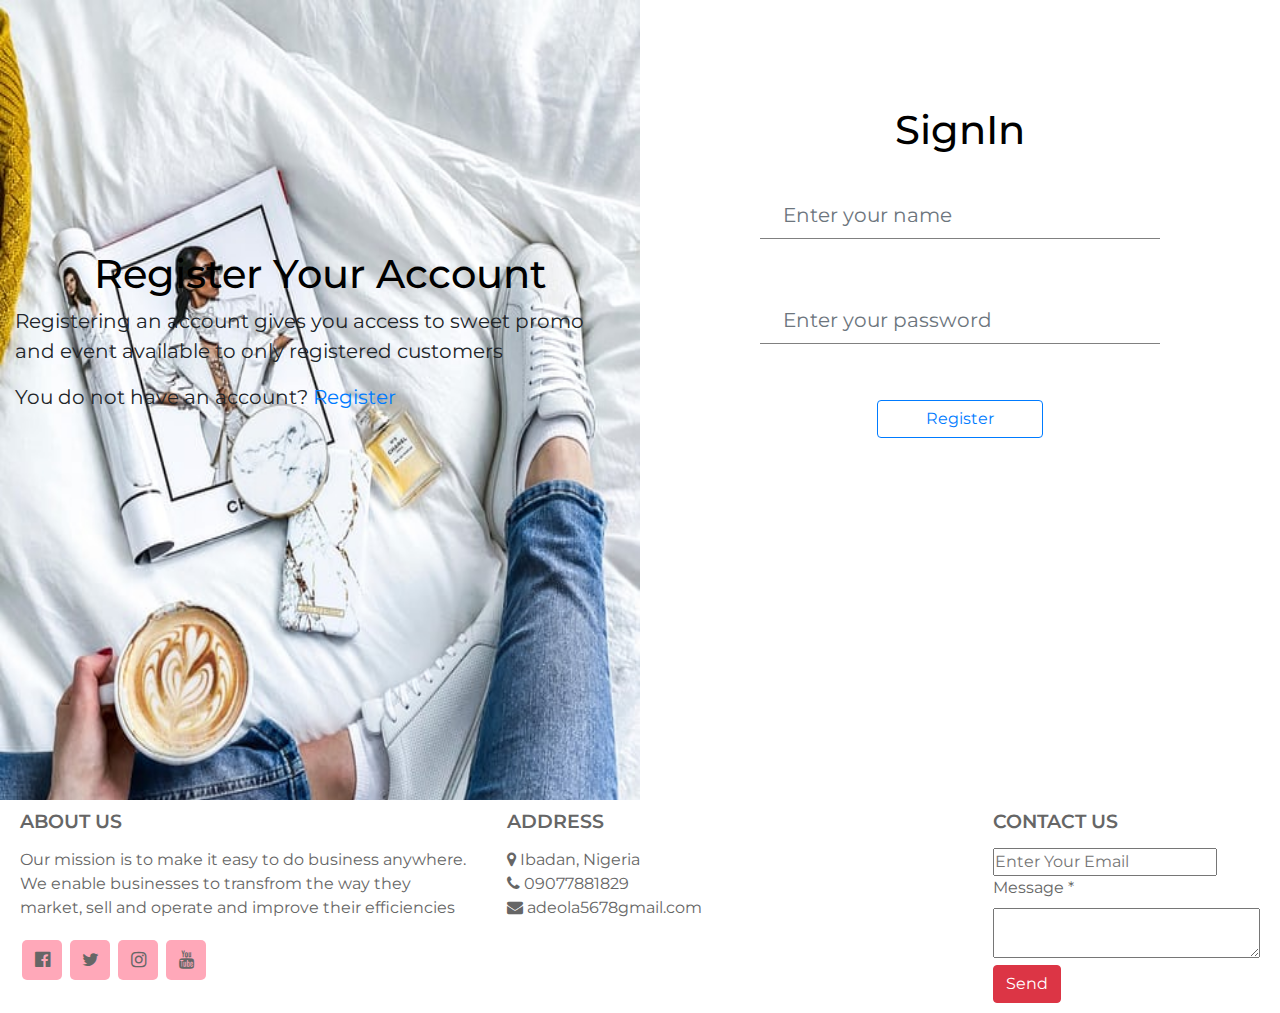
<file: index.html>
<!DOCTYPE html>
<html lang="en">
<head>
    <meta charset="UTF-8">
    <meta name="viewport" content="width=device-width, initial-scale=1.0">
    <link rel="stylesheet" href="registration.css">
    <link rel="stylesheet" href="https://cdnjs.cloudflare.com/ajax/libs/font-awesome/4.7.0/css/font-awesome.min.css">
    <link rel="stylesheet" href="https://stackpath.bootstrapcdn.com/bootstrap/4.5.2/css/bootstrap.min.css">
    <title>SignIn Page</title>
</head>
<body class="body">
    <div class="containers all">
        <div class="text-side box1">
            <h1 class="text-h1">Register Your Account</h1>
            <p class="text-left">Registering an account gives you access to sweet promo and event available to only registered customers </p>
            <p class="text-left">You do not have an account? <a href="registration.html">Register</a></p>
        </div>
        <div class="colclass box1">
            <div class="inside">
                <div class="card-title text-center pt-3">
                    <h1 class="form-head">SignIn</h1>
                </div>
                <form action="">
                    <div class="form-group">
                        <input type="text" class="form-control" id="name" placeholder="Enter your name">
                        <p id="err_name" class="err_text"></p><br>
                    </div>
                    <div class="form-group"> 
                        <input type="password" id="password" name="password" placeholder="Enter your password" class="form-control">
                        <p id="err_pass" class="err_text"></p><br>
                    </div>
                    <input type="submit" value="Register" class="btn btn-outline-primary px-5 bott">
                </form>
            </div>
        </div>
</div>
    <footer class="footer">
        <div class="main-content">
            <div class="left box">
                <h2>About Us</h2>
                <div class="content">
                    <p>Our mission is to make it easy to do business anywhere. We enable businesses to transfrom the way they market, sell and operate and improve their efficiencies</p>
                    <div class="social-icons">
                        <a href="#"><span class= "fa fa-facebook-official"></span></a>
                        <a href="#"><span class= "fa fa-twitter"></span></a>
                        <a href="#"><span class= "fa fa-instagram"></span></a>
                        <a href="#"><span class= "fa fa-youtube"></span></a>
                    </div>
                </div>
            </div>
            <div class="center box">
                <h2>Address</h2>
                <div class="content">
                    <div class="place">
                        <span class="fa fa-map-marker"></span>
                        <span class="text">Ibadan, Nigeria</span>
                    </div>
                    <div class="phone">
                        <span class="fa fa-phone"></span>
                        <span class="text">09077881829</span>
                    </div>
                    <div class="email">
                        <span class="fa fa-envelope"></span>
                        <span class="text">adeola5678gmail.com</span>
                    </div>
                </div>
            </div>
            <div>
                <div class="right box">
                    <h2>Contact Us</h2>
                    <div class="content">
                        <form action="">
                            <div class="email">
                                <input type="email" placeholder="Enter Your Email" required>
                            </div>
                            <div class="msg">
                                <label for="msg">Message *</label>
                                <textarea name="message" id="msg" cols="25" rows="2" required></textarea>
                            </div>
                            <div class="botton-send">
                                <button class="btn btn-danger" type="submit">Send</button>
                            </div>
                        </form>
                    </div>
                </div>
            </div>
        </div>
    </footer>
    <script src="https://code.jquery.com/jquery-3.5.1.slim.min.js" ></script>
    <script src="https://cdn.jsdelivr.net/npm/popper.js@1.16.1/dist/umd/popper.min.js"></script>
    <script src="https://stackpath.bootstrapcdn.com/bootstrap/4.5.2/js/bootstrap.min.js"></script>
    <script src="validation.js"></script>
    <script src="main.js"></script>
</body>
</html>
</file>
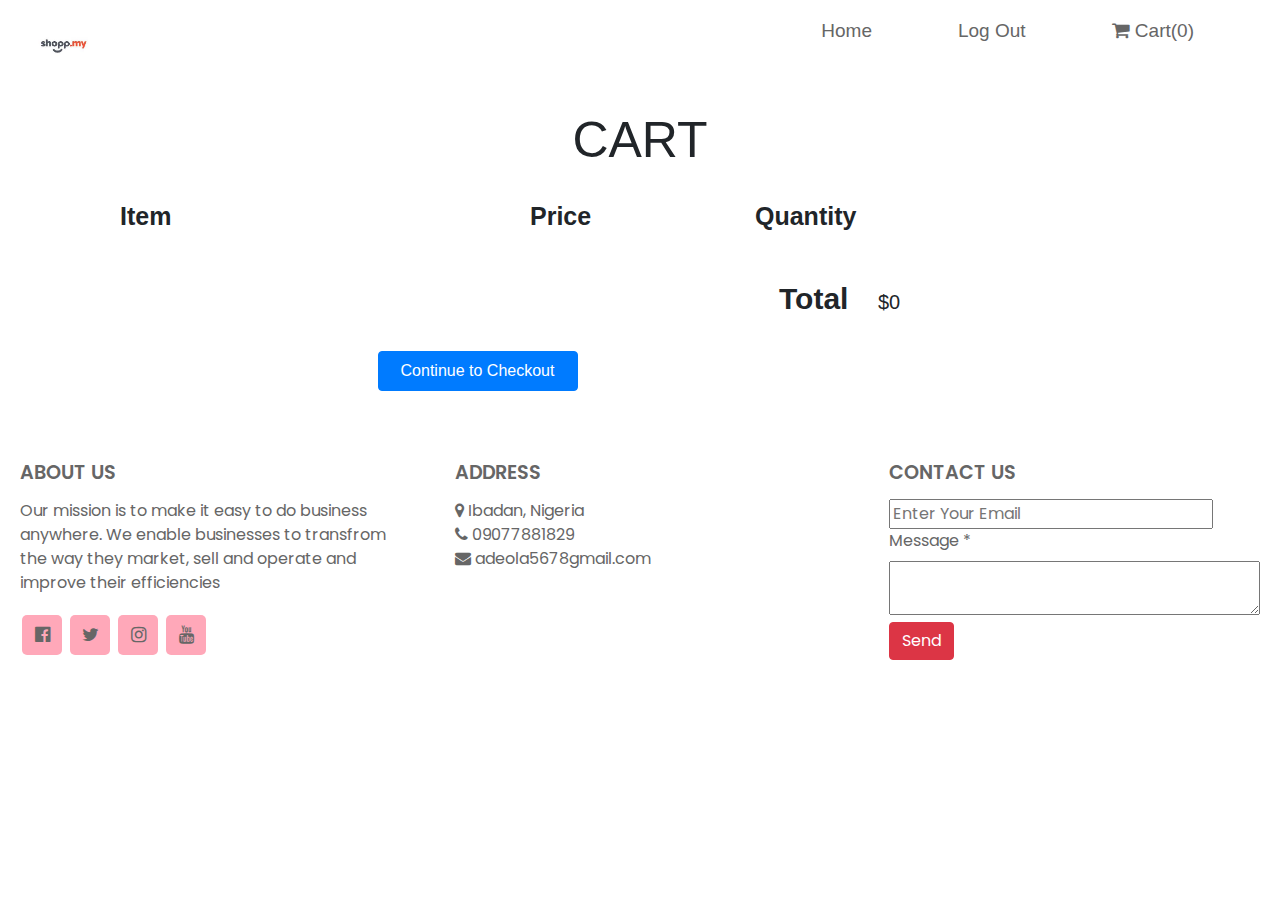
<file: cart.html>
<!DOCTYPE html>
<html lang="en">
<head>
    <meta charset="UTF-8">
    <meta name="viewport" content="width=device-width, initial-scale=1.0">
    <link rel="stylesheet" href="style.css">
    <link rel="stylesheet" href="https://cdnjs.cloudflare.com/ajax/libs/font-awesome/4.7.0/css/font-awesome.min.css">
    <link rel="stylesheet" href="https://stackpath.bootstrapcdn.com/bootstrap/4.5.2/css/bootstrap.min.css">
    <title>Cart</title>
</head>
<body>
    <nav class="topnav">
        <div class="logo">
            <img src="images/logo2.jfif" alt="">
        </div> 
        <ul class="pagenav">
            <li><a href="homepage.html" class="words">Home</a></li>
            <li><a href="index.html" class="words">Log Out</a></li>
            <li><a href="cart.html" class="headCart">
                <i class="fa fa-shopping-cart" class="font"></i>
                <p>Cart(<span>0</span>)</p>
            </a></li>
        </ul>
    </nav>
    </section>
    <section class="container content-section">
        <div class="section-head text-center">
            <h2 class="section-head">CART</h2>
        </div>
        <div class="col-md-12">
            <div class="row">
                <span class="cart-header col-4 ">Item</span>
                <span class="cart-header col-2 ">Price</span>
                <span class="cart-header col-3 ">Quantity</span>   
            </div>
            <div class="cart-items">
        </div>
        <div class="col-md-12">
            <div class="row">
                <div class="col-4 tlm"></div>
                <div class="col-2 tlm"></div>
                <div class="col-3 tlm">
                    <strong class="p-4 total">Total</strong>
                    <span class="total-price">$0</span>
                </div>
        </div>
    </section>
    <div class="container">
        <div class="col-sm-6 offset-md-3">
            <button class="btn btn-primary btn-checkout" onclick=" window.location.href='checkout.html';"> Continue to Checkout</button>
        </div>
    </div>
    <footer class="footer">
        <div class="main-content">
            <div class="left box">
                <h2>About Us</h2>
                <div class="content">
                    <p>Our mission is to make it easy to do business anywhere. We enable businesses to transfrom the way they market, sell and operate and improve their efficiencies</p>
                    <div class="social-icons">
                        <a href="#"><span class= "fa fa-facebook-official"></span></a>
                        <a href="#"><span class= "fa fa-twitter"></span></a>
                        <a href="#"><span class= "fa fa-instagram"></span></a>
                        <a href="#"><span class= "fa fa-youtube"></span></a>
                    </div>
                </div>
            </div>
            <div class="center box">
                <h2>Address</h2>
                <div class="content">
                    <div class="place">
                        <span class="fa fa-map-marker"></span>
                        <span class="text">Ibadan, Nigeria</span>
                    </div>
                    <div class="phone">
                        <span class="fa fa-phone"></span>
                        <span class="text">09077881829</span>
                    </div>
                    <div class="email">
                        <span class="fa fa-envelope"></span>
                        <span class="text">adeola5678gmail.com</span>
                    </div>
                </div>
            </div>
            <div>
                <div class="right box">
                    <h2>Contact Us</h2>
                    <div class="content">
                        <form action="">
                            <div class="email">
                                <input type="email" placeholder="Enter Your Email" required>
                            </div>
                            <div class="msg">
                                <label for="msg">Message *</label>
                                <textarea name="message" id="msg" cols="25" rows="2" required></textarea>
                            </div>
                            <div class="botton-send">
                                <button class="btn btn-danger" type="submit">Send</button>
                            </div>
                        </form>
                    </div>
                </div>
            </div>
        </div>
    </footer>
    <script src="https://code.jquery.com/jquery-3.5.1.slim.min.js" ></script>
    <script src="https://cdn.jsdelivr.net/npm/popper.js@1.16.1/dist/umd/popper.min.js"></script>
    <script src="https://stackpath.bootstrapcdn.com/bootstrap/4.5.2/js/bootstrap.min.js"></script>
    <script src="cart.js"></script>
    <script src="main.js"></script>
</body>
</html>
</file>
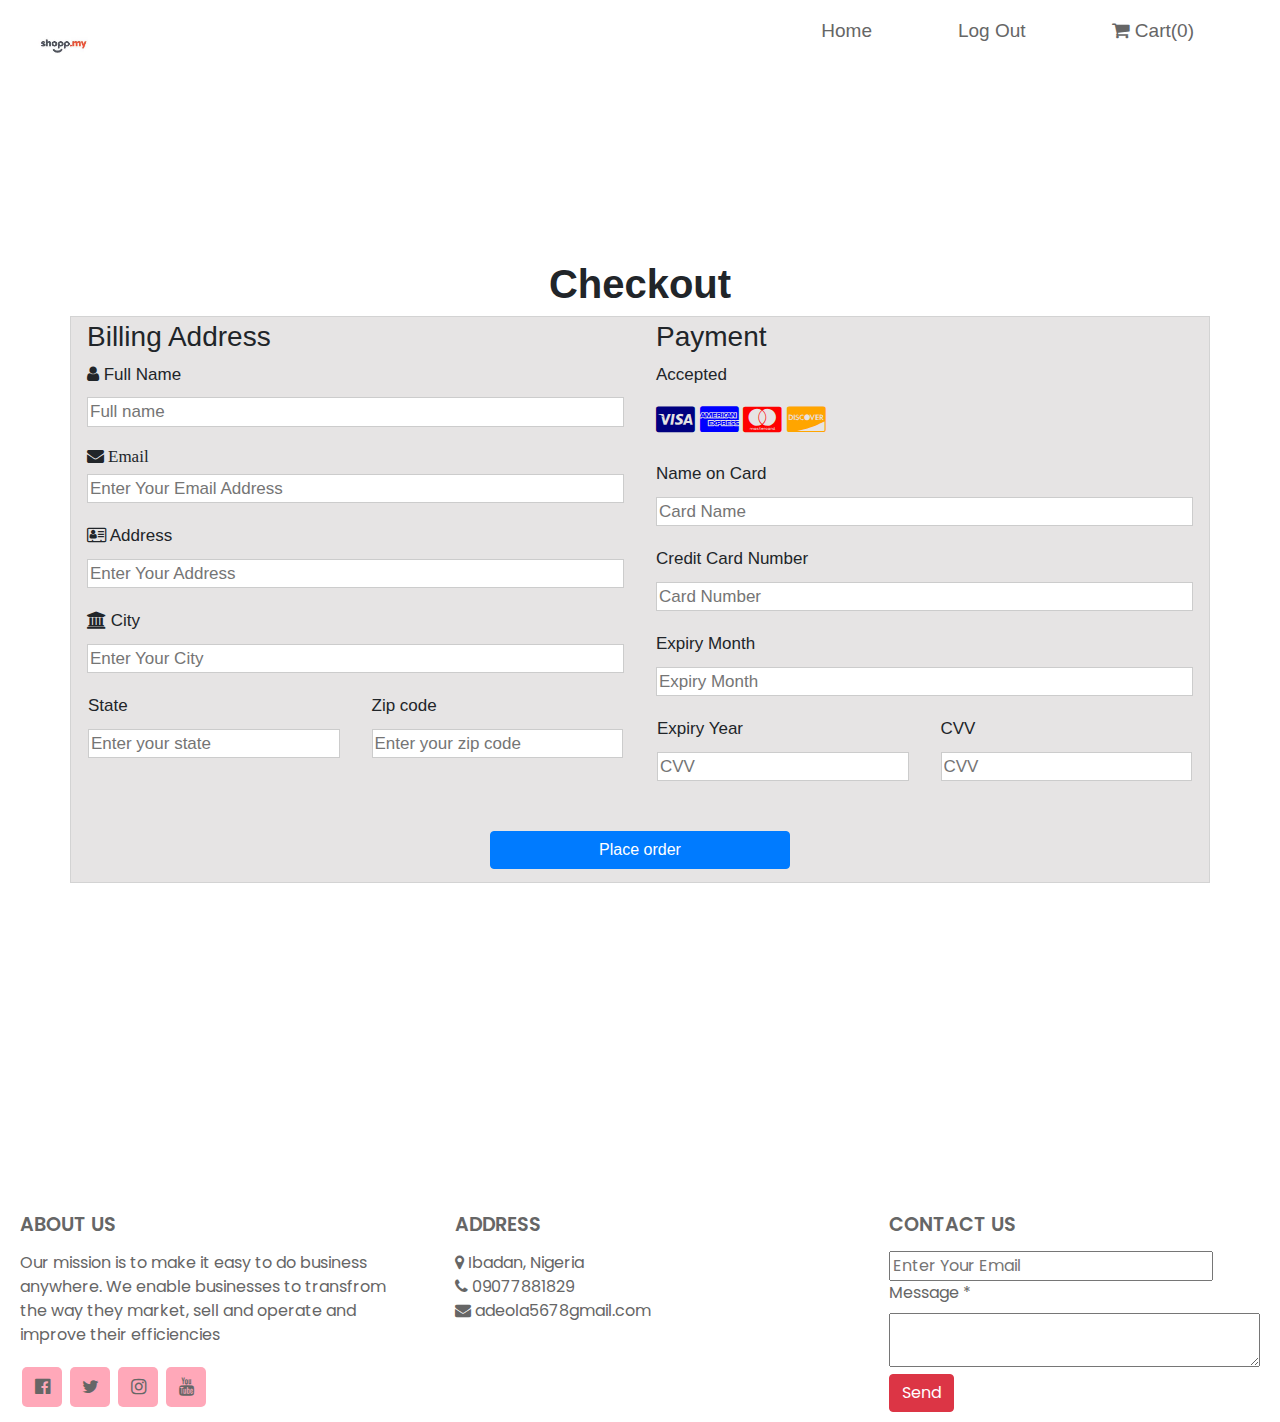
<file: checkout.html>
<!DOCTYPE html>
<html lang="en">
<head>
    <meta charset="UTF-8">
    <meta name="viewport" content="width=device-width, initial-scale=1.0">
    <link rel="stylesheet" href="style.css">
    <link rel="stylesheet" href="https://cdnjs.cloudflare.com/ajax/libs/font-awesome/4.7.0/css/font-awesome.min.css">
    <link rel="stylesheet" href="https://stackpath.bootstrapcdn.com/bootstrap/4.5.2/css/bootstrap.min.css">
    <title>Checkout</title>
</head>
<body class="checkoutbody">
    <nav class="topnav">
        <div class="logo">
            <img src="images/logo2.jfif" alt="">
        </div> 
        <ul class="pagenav">
            <li><a href="homepage.html" class="words">Home</a></li>
            <li><a href="index.html" class="words">Log Out</a></li>
            <li><a href="cart.html" class="headCart">
                <i class="fa fa-shopping-cart" class="font"></i>
                <p>Cart(<span>0</span>)</p>
            </a></li>
        </ul>
    </nav>
    <section class="totalrow">
        <div class="title"><h2>Checkout</h2></div>
        <div class="col-75">
            <div class="container contcheck">
                <form action="">
                    <div class="row">
                        <div class="col-50 billing">
                            <h3>Billing Address</h3>
                            <label for="fname"><i class="fa fa-user"></i>  Full Name</label>
                            <input type="text" id="fname" name="firstname" placeholder="Full name"><br>
                            <label for="email" class="fa fa-envelope"></i>  Email</label>
                            <input type="text" id="email" name="email" placeholder="Enter Your Email Address"><br>
                            <label for="address"><i class="fa fa-address-card-o"></i>  Address</label>
                            <input type="text" id="address" name="address" placeholder="Enter Your Address"><br>
                            <label for="city"><i class="fa fa-institution"></i>  City</label>
                            <input type="text" id="city" name="city" placeholder="Enter Your City"><br>

                            <div class="row">
                                <div class="col-50">
                                    <label for="state"> State</label>
                                    <input type="text" id="state" placeholder="Enter your state">
                                </div>
                                <div class="col-50">
                                    <label for="Zip">Zip code</label>
                                    <input type="text" id="Zip"placeholder="Enter your zip code">
                                </div>
                            </div>
                        </div>
                        <div class="col-50">
                            <h3>Payment</h3>
                            <label for="fname">Accepted</label>
                            <div class="icon-container">
                                <i class="fa fa-cc-visa" style="color:navy;"></i>
                                <i class="fa fa-cc-amex" style="color:blue;"></i>
                                <i class="fa fa-cc-mastercard" style="color:red;"></i>
                                <i class="fa fa-cc-discover" style="color:orange;"></i>
                            </div>
                            <label for="cname">Name on Card</label>
                            <input type="text" id="cname" name="cardname" placeholder="Card Name"><br>

                            <label for="ccnum">Credit Card Number</label>
                            <input type="text" id="ccnum" name="cardnumber" placeholder="Card Number"><br>

                            <label for="expmonth">Expiry Month</label>
                            <input type="text" id="expmonth" name="expmonth" placeholder="Expiry Month"><br>
                            <div class="row">
                                <div class="col-50">
                                    <label for="expyear">Expiry Year</label>
                                    <input type="text" id="cvv" placeholder="CVV">
                                </div>
                                <div class="col-50">
                                    <label for="cvv">CVV</label>
                                    <input type="text" id="cvv" placeholder="CVV">
                                </div>
                            </div>
                        </div>
                    </div>
                    <div class="btn-placeorder">
                        <input type="submit" value="Place order" class="btn btn-primary">
                    </div>
                </form>
            </div>
        </div>

    </section>
    <footer class="footer">
        <div class="main-content">
            <div class="left box">
                <h2>About Us</h2>
                <div class="content">
                    <p>Our mission is to make it easy to do business anywhere. We enable businesses to transfrom the way they market, sell and operate and improve their efficiencies</p>
                    <div class="social-icons">
                        <a href="#"><span class= "fa fa-facebook-official"></span></a>
                        <a href="#"><span class= "fa fa-twitter"></span></a>
                        <a href="#"><span class= "fa fa-instagram"></span></a>
                        <a href="#"><span class= "fa fa-youtube"></span></a>
                    </div>
                </div>
            </div>
            <div class="center box">
                <h2>Address</h2>
                <div class="content">
                    <div class="place">
                        <span class="fa fa-map-marker"></span>
                        <span class="text">Ibadan, Nigeria</span>
                    </div>
                    <div class="phone">
                        <span class="fa fa-phone"></span>
                        <span class="text">09077881829</span>
                    </div>
                    <div class="email">
                        <span class="fa fa-envelope"></span>
                        <span class="text">adeola5678gmail.com</span>
                    </div>
                </div>
            </div>
            <div>
                <div class="right box">
                    <h2>Contact Us</h2>
                    <div class="content">
                        <form action="">
                            <div class="email">
                                <input type="email" placeholder="Enter Your Email" required>
                            </div>
                            <div class="msg">
                                <label for="msg">Message *</label>
                                <textarea name="message" id="msg" cols="25" rows="2" required></textarea>
                            </div>
                            <div class="botton-send">
                                <button class="btn btn-danger" type="submit">Send</button>
                            </div>
                        </form>
                    </div>
                </div>
            </div>
        </div>
    </footer>
    <script src="https://code.jquery.com/jquery-3.5.1.slim.min.js" ></script>
    <script src="https://cdn.jsdelivr.net/npm/popper.js@1.16.1/dist/umd/popper.min.js"></script>
    <script src="https://stackpath.bootstrapcdn.com/bootstrap/4.5.2/js/bootstrap.min.js"></script>
    <script src="main.js"></script>
</body>
</html>
</file>
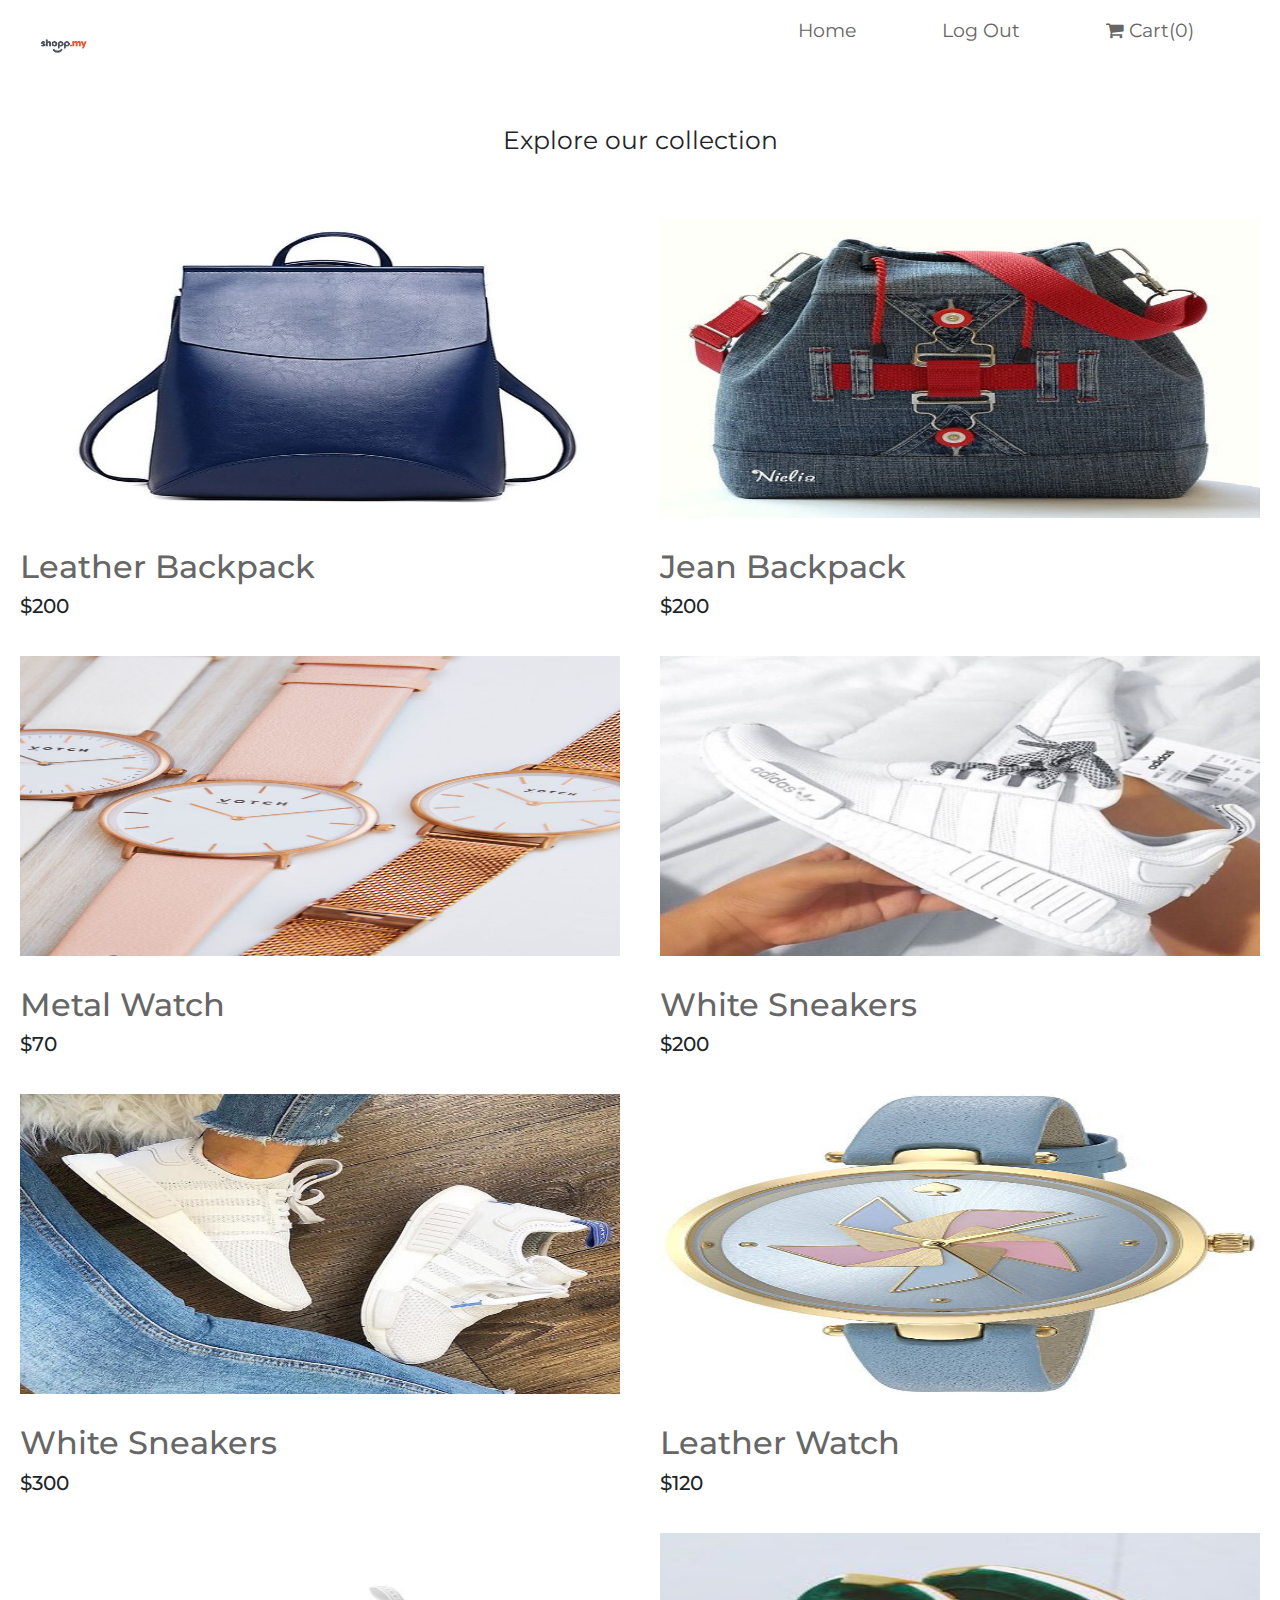
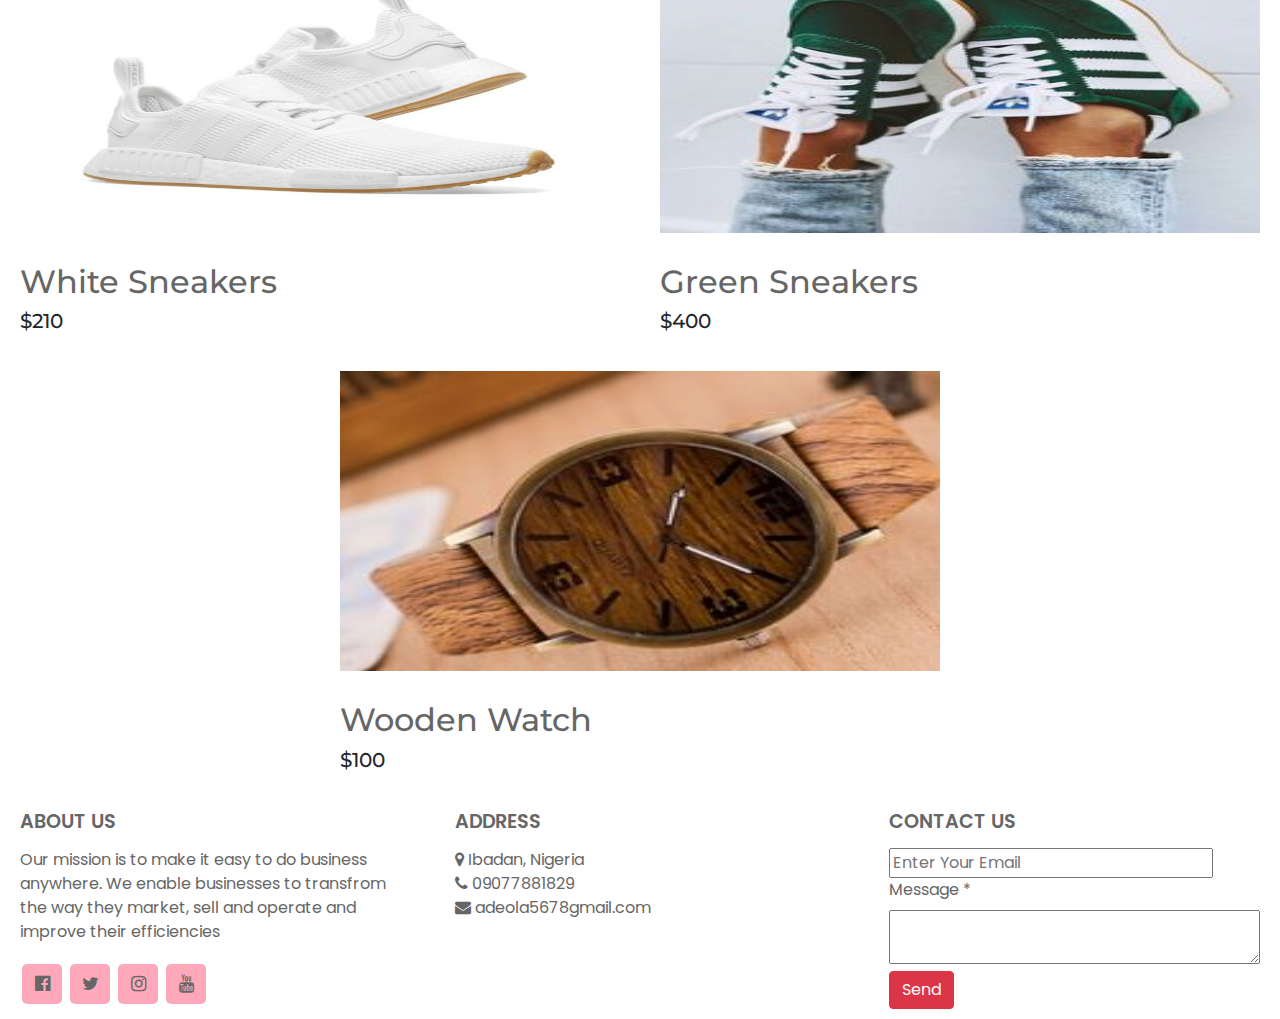
<file: homepage.html>
<!DOCTYPE html>
<html lang="en">
<head>
    <meta charset="UTF-8">
    <meta name="viewport" content="width=device-width, initial-scale=1.0">
    <link rel="stylesheet" href="index.css">
    <link rel="stylesheet" href="https://cdnjs.cloudflare.com/ajax/libs/font-awesome/4.7.0/css/font-awesome.min.css">
    <link rel="stylesheet" href="https://stackpath.bootstrapcdn.com/bootstrap/4.5.2/css/bootstrap.min.css">
    <title>Home Page</title>
</head>
<body class="body">
    <nav class="topnav">
        <div class="logo">
            <img src="images/logo2.jfif" alt="">
        </div> 
        <ul class="pagenav">
            <li><a href="homepage.html" class="words">Home</a></li>
            <li><a href="index.html" class="words">Log Out</a></li>
            <li><a href="cart.html" class="headCart">
                <i class="fa fa-shopping-cart" class="font"></i>
                <p>Cart(<span>0</span>)</p>
            </a></li>
        </ul>
    </nav>
    <section class="products">
        <p>Explore our collection</p>
        <div class="collection">
                <div  class="col4">
                    <img src="image/image1.jpg" alt="" class="shopItem-img">
                    <div class="overlay">
                        <button type="button" class="btn btn-secondary bot" title="add to cart"><i class="fa fa-shopping-cart"></i></button>
                    </div>
                    <div class="label">
                        <h2 class="shopItem-name"><a href="product.html">Leather Backpack</a></h2>
                        <h5 class="shopItem-price">$200</h5>
                    </div>
                </div>
                <div  class="col4">
                    <img src="image/image2.jpg"  alt="" class="shopItem-img">
                    <div class="overlay">
                        <button type="button" class="btn btn-secondary bot" title="add to cart"><i class="fa fa-shopping-cart"></i></button>
                    </div>
                    <div class="label">
                        <h2 class="shopItem-name"><a href="product.html">Jean Backpack</a></h2>
                        <h5 class="shopItem-price">$200</h5>
                    </div>
                </div>
                <div  class="col4">
                    <img src="image/image7.jpg" alt="" class="shopItem-img">
                    <div class="overlay">
                        <button type="button" class="btn btn-secondary bot" title="add to cart"><i class="fa fa-shopping-cart"></i></button>
                    </div>
                    <div class="label">
                        <h2 class="shopItem-name"><a href="product.html">Metal Watch</a></h2>
                        <h5 class="shopItem-price">$70</h5>
                    </div>
                </div>
                <div  class="col4">
                    <img src="image/image3.jpg" alt="" class="shopItem-img">
                    <div class="overlay">
                        <button type="button" class="btn btn-secondary bot bot" title="add to cart"><i class="fa fa-shopping-cart"></i></button>
                    </div>
                    <div class="label">
                        <h2 class="shopItem-name"><a href="product.html">White Sneakers</a></h2>
                        <h5 class="shopItem-price">$200</h5>
                    </div>
                </div>
                <div  class="col4">
                    <img src="image/image4.jpg" alt="" class="shopItem-img">
                    <div class="overlay">
                        <button type="button" class="btn btn-secondary bot" title="add to cart"><i class="fa fa-shopping-cart"></i></button>
                    </div>
                    <div class="label">
                        <h2 class="shopItem-name"><a href="product.html">White Sneakers</a></h2>
                        <h5 class="shopItem-price">$300</h5>
                    </div>
                </div>
                <div  class="col4">
                    <img src="image/image6.jpg" alt="" class="shopItem-img">
                    <div class="overlay">
                        <button type="button" class="btn btn-secondary bot" title="add to cart"><i class="fa fa-shopping-cart"></i></button>
                    </div>
                    <div class="label">
                        <h2 class="shopItem-name"><a href="product.html">Leather Watch</a></h2>
                        <h5 class="shopItem-price">$120</h5>
                    </div>
                </div>
                <div  class="col4">
                    <img src="image/image5.jpg" alt="" class="shopItem-img">
                    <div class="overlay">
                        <button type="button" class="btn btn-secondary bot" title="add to cart" onclick=" window.location.href='cart.html';"><i class="fa fa-shopping-cart"></i></button>
                    </div>
                    <div class="label">
                        <h2 class="shopItem-name"><a href="product.html">White Sneakers</a></h2>
                        <h5 class="shopItem-price">$210</h5>
                    </div>
                </div>
                <div  class="col4">
                    <img src="images/image10.jpg"  alt="" class="shopItem-img">
                    <div class="overlay">
                        <button type="button" class="btn btn-secondary bot" title="add to cart"><i class="fa fa-shopping-cart"></i></button>
                    </div>
                    <div class="label">
                        <h2 class="shopItem-name"><a href="product.html">Green Sneakers</a></h2>
                        <h5 class="shopItem-price">$400</h5>
                    </div>
                </div>
                <div  class="col4">
                    <img src="images/image11.jpg" alt="" class="shopItem-img">
                    <div class="overlay">
                        <button type="button" class="btn btn-secondary bot" title="add to cart"><i class="fa fa-shopping-cart"></i></button>
                    </div>
                    <div class="label">
                        <h2 class="shopItem-name"><a href="product.html">Wooden Watch</a></h2>
                        <h5 class="shopItem-price">$100</h5>
                    </div>
                </div>
            </div>    
        </div>
    </section>
    <footer class="footer">
        <div class="main-content">
            <div class="left box">
                <h2>About Us</h2>
                <div class="content">
                    <p>Our mission is to make it easy to do business anywhere. We enable businesses to transfrom the way they market, sell and operate and improve their efficiencies</p>
                    <div class="social-icons">
                        <a href="#"><span class= "fa fa-facebook-official"></span></a>
                        <a href="#"><span class= "fa fa-twitter"></span></a>
                        <a href="#"><span class= "fa fa-instagram"></span></a>
                        <a href="#"><span class= "fa fa-youtube"></span></a>
                    </div>
                </div>
            </div>
            <div class="center box">
                <h2>Address</h2>
                <div class="content">
                    <div class="place">
                        <span class="fa fa-map-marker"></span>
                        <span class="text">Ibadan, Nigeria</span>
                    </div>
                    <div class="phone">
                        <span class="fa fa-phone"></span>
                        <span class="text">09077881829</span>
                    </div>
                    <div class="email">
                        <span class="fa fa-envelope"></span>
                        <span class="text">adeola5678gmail.com</span>
                    </div>
                </div>
            </div>
            <div>
                <div class="right box">
                    <h2>Contact Us</h2>
                    <div class="content">
                        <form action="">
                            <div class="email">
                                <input type="email" placeholder="Enter Your Email" required>
                            </div>
                            <div class="msg">
                                <label for="msg">Message *</label>
                                <textarea name="message" id="msg" cols="25" rows="2" required></textarea>
                            </div>
                            <div class="botton-send">
                                <button class="btn btn-danger" type="submit">Send</button>
                            </div>
                        </form>
                    </div>
                </div>
            </div>
        </div>
    </footer>
        <script src="https://code.jquery.com/jquery-3.5.1.slim.min.js" ></script>
        <script src="https://cdn.jsdelivr.net/npm/popper.js@1.16.1/dist/umd/popper.min.js"></script>
        <script src="https://stackpath.bootstrapcdn.com/bootstrap/4.5.2/js/bootstrap.min.js"></script>
        <script src="main.js"></script>
</body>
</html>
</file>
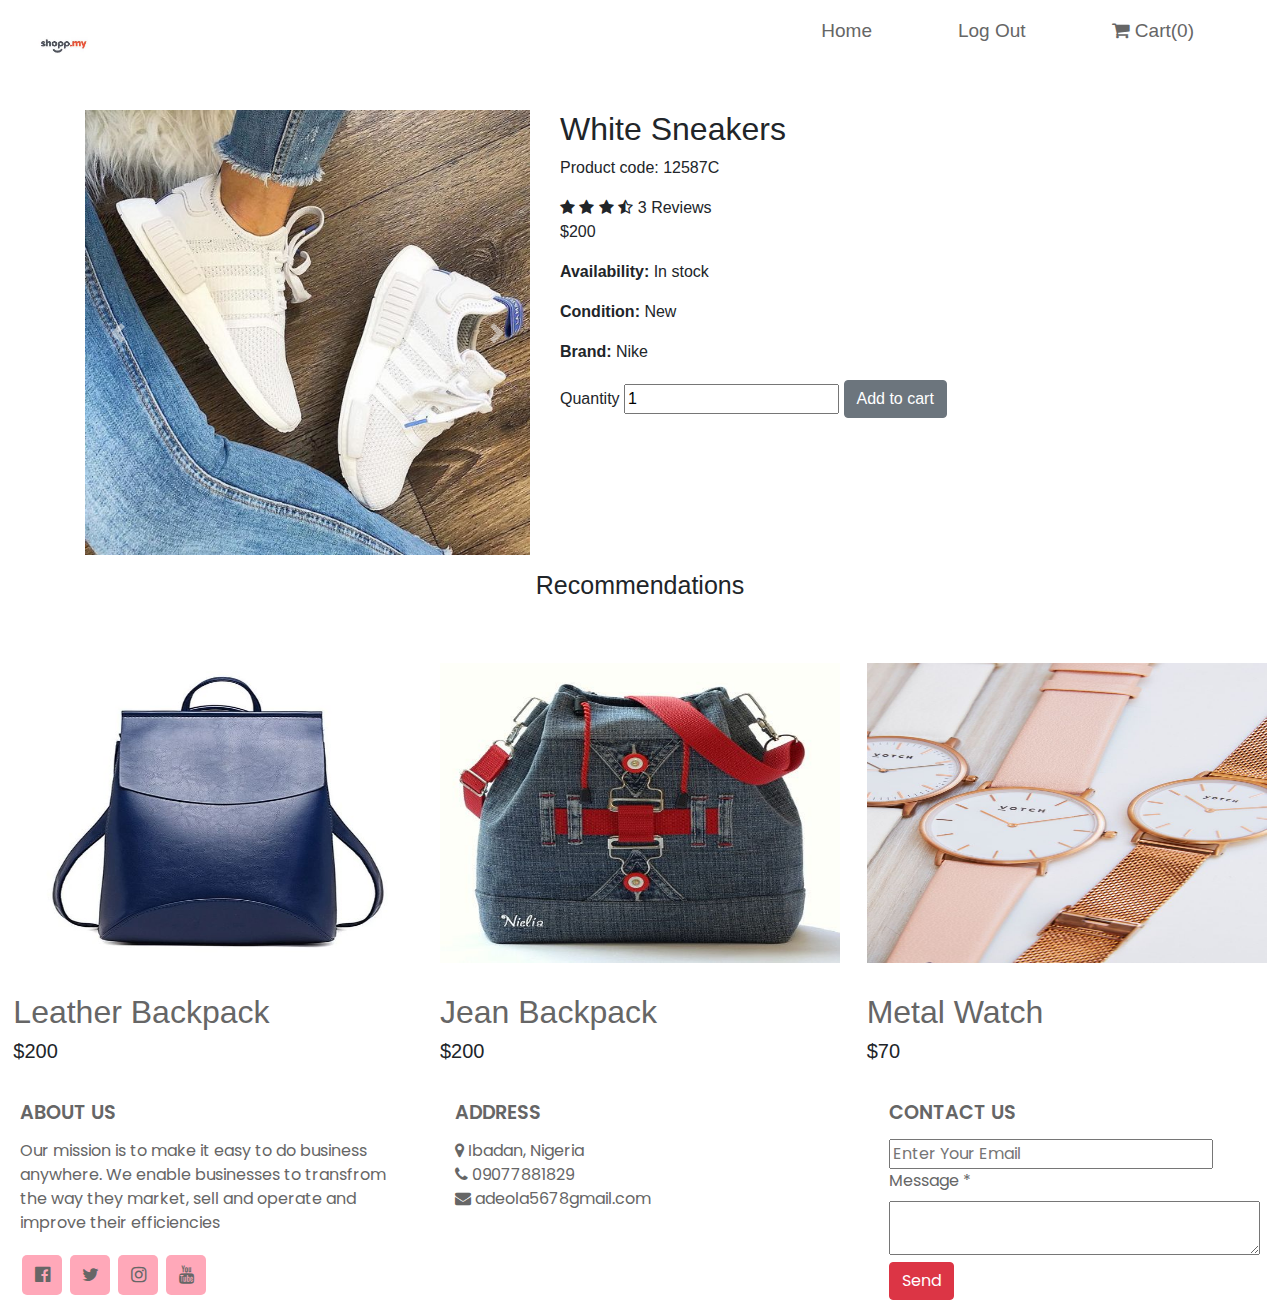
<file: product.html>
<!DOCTYPE html>
<html lang="en">
<head>
    <meta charset="UTF-8">
    <meta name="viewport" content="width=device-width, initial-scale=1.0">
    <link rel="stylesheet" href="style.css">
    <link rel="stylesheet" href="https://cdnjs.cloudflare.com/ajax/libs/font-awesome/4.7.0/css/font-awesome.min.css">
    <link rel="stylesheet" href="https://stackpath.bootstrapcdn.com/bootstrap/4.5.2/css/bootstrap.min.css">
    <title>Product page</title>
</head>
<body>
    <nav class="topnav">
        <div class="logo">
            <img src="images/logo2.jfif" alt="">
        </div> 
        <ul class="pagenav">
            <li><a href="homepage.html" class="words">Home</a></li>
            <li><a href="index.html" class="words">Log Out</a></li>
            <li><a href="cart.html" class="headCart">
                <i class="fa fa-shopping-cart" class="font"></i>
                <p>Cart(<span>0</span>)</p>
            </a></li>
        </ul>
    </nav>
    <div class="container Product">
        <div class="row">
            <div class="col-md-5">
                <div id="carouselExampleControls" class="carousel slide" data-ride="carousel">
                <div class="carousel-inner">
                    <div class="carousel-item active">
                    <img src="image/image4.jpg" class="d-block w-100 shopItem-img" alt="...">
                    </div>
                    <div class="carousel-item">
                    <img src="image/image3.jpg" class="d-block w-100" alt="...">
                    </div>
                    <div class="carousel-item">
                    <img src="image/image43.jpg" class="d-block w-100" alt="...">
                    </div>
                </div>
                <a class="carousel-control-prev" href="#carouselExampleControls" role="button" data-slide="prev">
                    <span class="carousel-control-prev-icon" aria-hidden="true"></span>
                    <span class="sr-only">Previous</span>
                </a>
                <a class="carousel-control-next" href="#carouselExampleControls" role="button" data-slide="next">
                    <span class="carousel-control-next-icon" aria-hidden="true"></span>
                    <span class="sr-only">Next</span>
                </a>
                </div>

            </div>
            <div class="col-md-7">
                <h2 class="shopItem-name">White Sneakers</h2>
                <p>Product code: 12587C</p>
                <i class="fa fa-star"></i>
                <i class="fa fa-star"></i>
                <i class="fa fa-star"></i>
                <i class="fa fa-star-half-o"></i>
                <span>  3 Reviews</span>
                <p class="prod-price">$200</p>
                <p> <b>Availability:</b> In stock</p>
                <p> <b>Condition:</b> New</p>
                <p> <b>Brand:</b> Nike</p>
                <label for="Quant">Quantity</label>
                <input type="text" value="1" id="Quant">
                <button type="button" class="btn btn-secondary pradd">Add to cart</button>
            </div>
        </div>
    </div>
    <section class="products">
        <p>Recommendations</p>
        <div class="collection">
                <div  class="col4">
                    <img src="image/image1.jpg" alt="" class="shopItem-img">
                    <div class="overlay">
                        <button type="button" class="btn btn-secondary bot" title="add to cart"><i class="fa fa-shopping-cart"></i></button>
                    </div>
                    <div class="label">
                        <h2 class="shopItem-name"><a href="product.html">Leather Backpack</a></h2>
                        <h5 class="shopItem-price">$200</h5>
                    </div>
                </div>
                <div  class="col4">
                    <img src="image/image2.jpg"  alt="" class="shopItem-img">
                    <div class="overlay">
                        <button type="button" class="btn btn-secondary bot" title="add to cart"><i class="fa fa-shopping-cart"></i></button>
                    </div>
                    <div class="label">
                        <h2 class="shopItem-name"><a href="product.html">Jean Backpack</a></h2>
                        <h5 class="shopItem-price">$200</h5>
                    </div>
                </div>
                <div  class="col4">
                    <img src="image/image7.jpg" alt="" class="shopItem-img">
                    <div class="overlay">
                        <button type="button" class="btn btn-secondary bot" title="add to cart"><i class="fa fa-shopping-cart"></i></button>
                    </div>
                    <div class="label">
                        <h2 class="shopItem-name"><a href="product.html">Metal Watch</a></h2>
                        <h5 class="shopItem-price">$70</h5>
                    </div>
                </div>
            </div>
        </section>
    <footer class="footer">
        <div class="main-content">
            <div class="left box">
                <h2>About Us</h2>
                <div class="content">
                    <p>Our mission is to make it easy to do business anywhere. We enable businesses to transfrom the way they market, sell and operate and improve their efficiencies</p>
                    <div class="social-icons">
                        <a href="#"><span class= "fa fa-facebook-official"></span></a>
                        <a href="#"><span class= "fa fa-twitter"></span></a>
                        <a href="#"><span class= "fa fa-instagram"></span></a>
                        <a href="#"><span class= "fa fa-youtube"></span></a>
                    </div>
                </div>
            </div>
            <div class="center box">
                <h2>Address</h2>
                <div class="content">
                    <div class="place">
                        <span class="fa fa-map-marker"></span>
                        <span class="text">Ibadan, Nigeria</span>
                    </div>
                    <div class="phone">
                        <span class="fa fa-phone"></span>
                        <span class="text">09077881829</span>
                    </div>
                    <div class="email">
                        <span class="fa fa-envelope"></span>
                        <span class="text">adeola5678gmail.com</span>
                    </div>
                </div>
            </div>
            <div>
                <div class="right box">
                    <h2>Contact Us</h2>
                    <div class="content">
                        <form action="">
                            <div class="email">
                                <input type="email" placeholder="Enter Your Email" required>
                            </div>
                            <div class="msg">
                                <label for="msg">Message *</label>
                                <textarea name="message" id="msg" cols="25" rows="2" required></textarea>
                            </div>
                            <div class="botton-send">
                                <button class="btn btn-danger" type="submit">Send</button>
                            </div>
                        </form>
                    </div>
                </div>
            </div>
        </div>
    </footer>
    <script src="https://code.jquery.com/jquery-3.5.1.slim.min.js" ></script>
    <script src="https://cdn.jsdelivr.net/npm/popper.js@1.16.1/dist/umd/popper.min.js"></script>
    <script src="https://stackpath.bootstrapcdn.com/bootstrap/4.5.2/js/bootstrap.min.js"></script>
    <script src="main.js"></script>
</body>
</html>
</file>
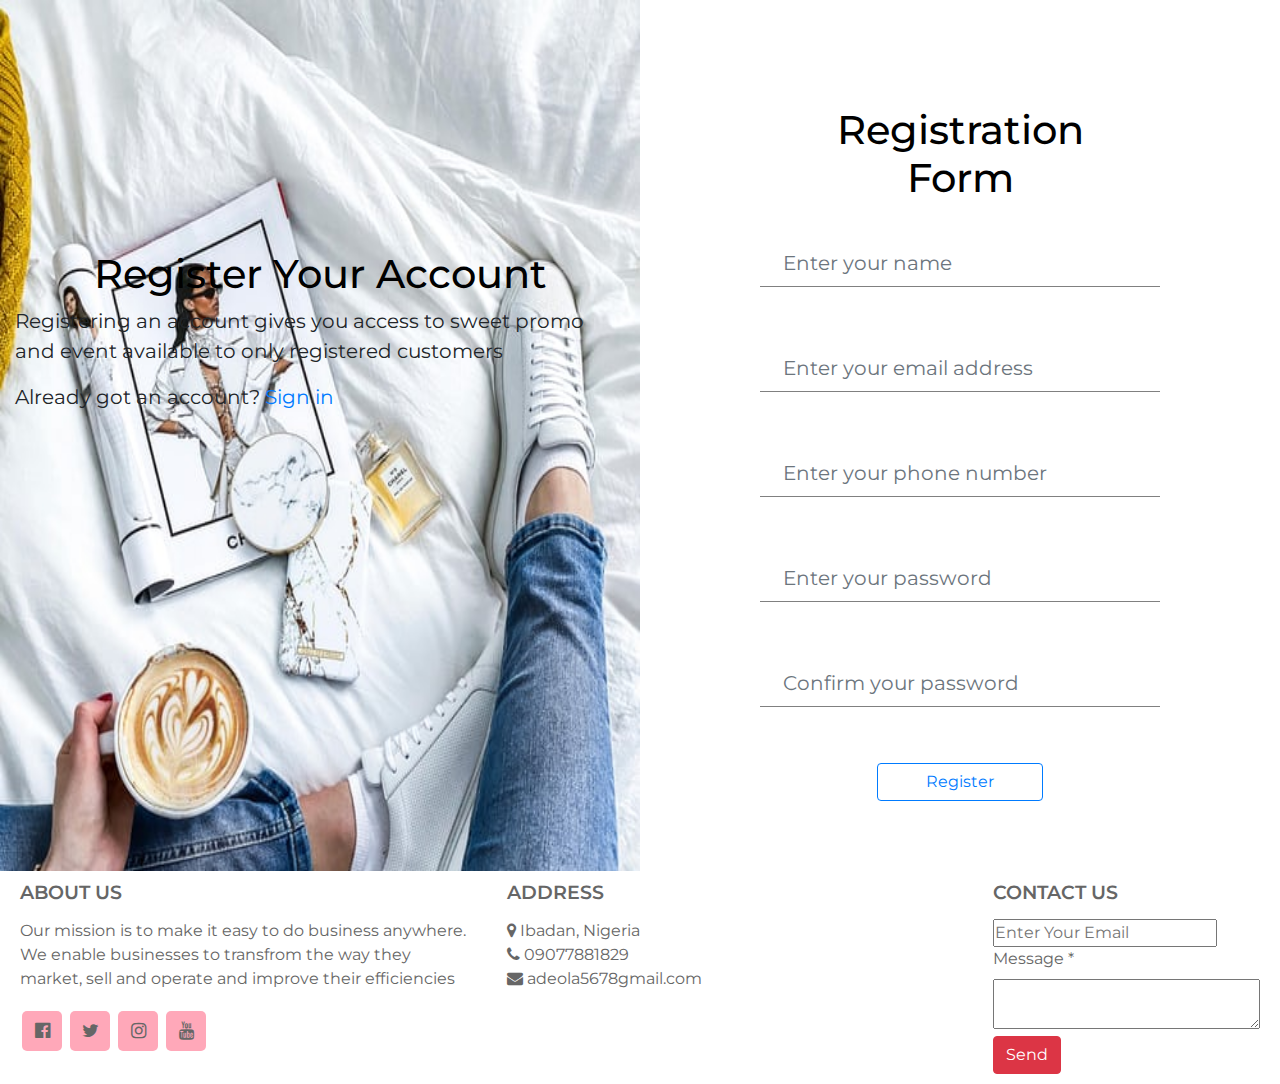
<file: registration.html>
<!DOCTYPE html>
<html lang="en">
<head>
    <meta charset="UTF-8">
    <meta name="viewport" content="width=device-width, initial-scale=1.0">
    <link rel="stylesheet" href="registration.css">
    <link rel="stylesheet" href="https://cdnjs.cloudflare.com/ajax/libs/font-awesome/4.7.0/css/font-awesome.min.css">
    <link rel="stylesheet" href="https://stackpath.bootstrapcdn.com/bootstrap/4.5.2/css/bootstrap.min.css">
    <title>Registration Page</title>
</head>
<body class="bodyregistration">
    <div class="containers">
            <div class="text-side box1">
                <h1 class="text-h1">Register Your Account</h1>
                <p class="text-left">Registering an account gives you access to sweet promo and event available to only registered customers </p>
                <p class="text-left">Already got an account? <a href="index.html">Sign in</a></p>
            </div>
            <div class="colclass box1">
                <div class="inside">
                    <div class="card-title text-center pt-3">
                        <h1 class="form-head">Registration Form</h1>
                    </div>
                    <form action="">
                        <div class="form-group">
                            <input type="text" class="form-control" id="name" placeholder="Enter your name">
                            <p id="err_name" class="err_text"></p><br>
                        </div>
                        <div class="form-group">
                            <input type="email" class="form-control" id="email" placeholder="Enter your email address">
                            <p id="err_email" class="err_text"></p><br>
                        </div>
                        <div class="form-goup">
                            <input type="tel" id="phoneNumber" pattern="[0-9]{11}" placeholder="Enter your phone number " class="form-control">
                            <p id="err_phone" class="err_text"></p><br>
                        </div>
                        <div class="form-group">
                            
                            <input type="password" id="password" name="password" placeholder="Enter your password" class="form-control">
                            <p id="err_pass" class="err_text"></p><br>
                        </div>
                        <div class="form-group">
                            
                            <input type="password" id="confirmPassword" name="confirmPassword" placeholder="Confirm your password" class="form-control">
                            <p id="err_pass2" class="err_text"></p><br>    
                        </div>
                        <input type="submit" value="Register" class="btn btn-outline-primary px-5">
                    </form>
                </div>
            </div>
    </div>
    <footer class="footer">
        <div class="main-content">
            <div class="left box">
                <h2>About Us</h2>
                <div class="content">
                    <p>Our mission is to make it easy to do business anywhere. We enable businesses to transfrom the way they market, sell and operate and improve their efficiencies</p>
                    <div class="social-icons">
                        <a href="#"><span class= "fa fa-facebook-official"></span></a>
                        <a href="#"><span class= "fa fa-twitter"></span></a>
                        <a href="#"><span class= "fa fa-instagram"></span></a>
                        <a href="#"><span class= "fa fa-youtube"></span></a>
                    </div>
                </div>
            </div>
            <div class="center box">
                <h2>Address</h2>
                <div class="content">
                    <div class="place">
                        <span class="fa fa-map-marker"></span>
                        <span class="text">Ibadan, Nigeria</span>
                    </div>
                    <div class="phone">
                        <span class="fa fa-phone"></span>
                        <span class="text">09077881829</span>
                    </div>
                    <div class="email">
                        <span class="fa fa-envelope"></span>
                        <span class="text">adeola5678gmail.com</span>
                    </div>
                </div>
            </div>
            <div>
                <div class="right box">
                    <h2>Contact Us</h2>
                    <div class="content">
                        <form action="">
                            <div class="email">
                                <input type="email" placeholder="Enter Your Email" required>
                            </div>
                            <div class="msg">
                                <label for="msg">Message *</label>
                                <textarea name="message" id="msg" cols="25" rows="2" required></textarea>
                            </div>
                            <div class="botton-send">
                                <button class="btn btn-danger" type="submit">Send</button>
                            </div>
                        </form>
                    </div>
                </div>
            </div>
        </div>
    </footer>
    <script src="https://code.jquery.com/jquery-3.5.1.slim.min.js" ></script>
    <script src="https://code.jquery.com/jquery-3.3.1.min.js"></script>
    <script src="https://cdn.jsdelivr.net/npm/popper.js@1.16.1/dist/umd/popper.min.js"></script>
    <script src="https://stackpath.bootstrapcdn.com/bootstrap/4.5.2/js/bootstrap.min.js"></script>
    <script src="validation.js"></script>
    <script src="main.js"></script>
    
</body>
</html>
</file>
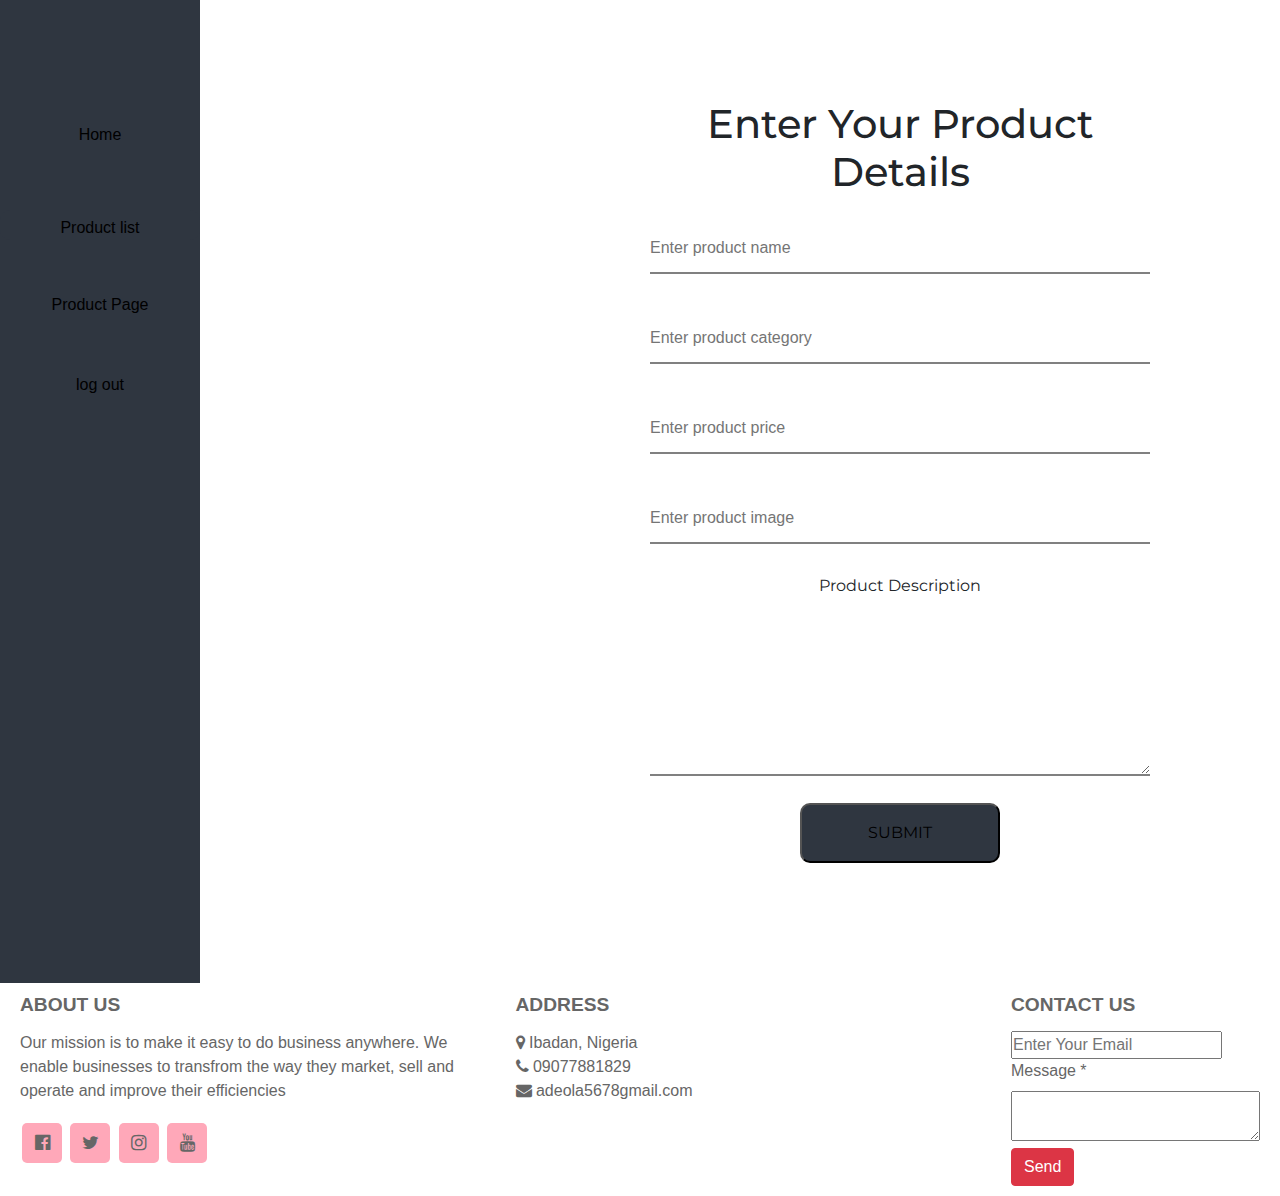
<file: vendor.html>
<!DOCTYPE html>
<html lang="en">
<head>
    <meta charset="UTF-8">
    <meta name="viewport" content="width=device-width, initial-scale=1.0">
    <link rel="stylesheet" href="vendor.css">
    <link rel="stylesheet" href="https://cdnjs.cloudflare.com/ajax/libs/font-awesome/4.7.0/css/font-awesome.min.css">
    <link rel="stylesheet" href="https://stackpath.bootstrapcdn.com/bootstrap/4.5.2/css/bootstrap.min.css">
    <title>Document</title>
</head>
<body>
    <div class="wrapper">
        <div class="side-bar box0">
            <ul>
                <li><button class="home">Home</button></li>
                <li><button class="list">Product list</button></li>
                <li><button class="pages">Product Page</button></li>
                <li><button class="logout">log out</button></li>
            </ul>
        </div>
        <div class="main-content box0">
            <h1>Enter Your Product Details</h1>
            <form action="">
                <input type="text" class="pname" id="name" placeholder="Enter product name"><br>
                <input type="text" id="pcategory" placeholder="Enter product category " class="category"><br>
                <input type="text" id="price" placeholder="Enter product price " class="price"><br>
                <input type="text" id="image" name="image" placeholder="Enter product image"><br>
                <label for="description">Product Description</label><br>
                <textarea name="description" id="msg" cols="25" rows="2" required></textarea><br>
                <button type="submit" class="submit">SUBMIT</button><br>
            </form>
        </div>
    </div>
    <footer class="footer">
        <div class="main-contents">
            <div class="left box">
                <h2>About Us</h2>
                <div class="content">
                    <p>Our mission is to make it easy to do business anywhere. We enable businesses to transfrom the way they market, sell and operate and improve their efficiencies</p>
                    <div class="social-icons">
                        <a href="#"><span class= "fa fa-facebook-official"></span></a>
                        <a href="#"><span class= "fa fa-twitter"></span></a>
                        <a href="#"><span class= "fa fa-instagram"></span></a>
                        <a href="#"><span class= "fa fa-youtube"></span></a>
                    </div>
                </div>
            </div>
            <div class="center box">
                <h2>Address</h2>
                <div class="content">
                    <div class="place">
                        <span class="fa fa-map-marker"></span>
                        <span class="text">Ibadan, Nigeria</span>
                    </div>
                    <div class="phone">
                        <span class="fa fa-phone"></span>
                        <span class="text">09077881829</span>
                    </div>
                    <div class="email">
                        <span class="fa fa-envelope"></span>
                        <span class="text">adeola5678gmail.com</span>
                    </div>
                </div>
            </div>
            <div>
                <div class="right box">
                    <h2>Contact Us</h2>
                    <div class="content">
                        <form action="">
                            <div class="email">
                                <input type="email" placeholder="Enter Your Email" required>
                            </div>
                            <div class="msg">
                                <label for="msg">Message *</label>
                                <textarea name="message" id="msg" cols="25" rows="2" required></textarea>
                            </div>
                            <div class="botton-send">
                                <button class="btn btn-danger" type="submit">Send</button>
                            </div>
                        </form>
                    </div>
                </div>
            </div>
        </div>
    </footer>
    <script src="https://code.jquery.com/jquery-3.5.1.slim.min.js" ></script>
    <script src="https://code.jquery.com/jquery-3.3.1.min.js"></script>
    <script src="https://cdn.jsdelivr.net/npm/popper.js@1.16.1/dist/umd/popper.min.js"></script>
    <script src="https://stackpath.bootstrapcdn.com/bootstrap/4.5.2/js/bootstrap.min.js"></script>
   <script src="vendor.js"></script>
</body>
</html>
</file>
<file: registration.css>
@import url('https://fonts.googleapis.com/css2?family=Josefin+Sans:wght@700&family=Neuton:wght@200&family=Poppins:wght@300&display=swap');
@import url('https://fonts.googleapis.com/css2?family=Montserrat:wght@400;700&family=Raleway:wght@700&display=swap');
*{
    margin:0;
    padding: 0;
    box-sizing:border-box;
    font-family: 'Montserrat', sans-serif;
}
/*navbar*/
.topnav{
    display: flex;
    justify-content: space-between;
    margin-bottom: 10px;
    background-color:white;
}
.pagenav{
    display: flex;
    text-decoration:none;
}
.pagenav li{
    padding: 20px 0;
    display: inline-block;
    list-style-type: none;
    margin-right: 86px;
    font-size: 19px;
    line-height: 23px;
}
.pagenav li a{
    text-decoration: none;
    color:#666;
}
.pagenav p{
    display: inline;
}
.pagenav li a:hover{
    color: #A28089;
    font-family: 'Raleway', sans-serif;
}
.logo{
    padding-left: 30px;
    padding: 0;
    margin: 0;
}
.logo img{
    width:50px;
    padding: 0;
}
/*Sign In*/
.body{
    background-image:url("images/signin.jfif");
    background-size:50% 100%;
    background-repeat: no-repeat;
}
.all{
    height: 800px;
}
.signform{
    margin-top: 100px;
    box-shadow: -1px 1px 50px 10px grey;
    border-radius: 0px 100px 0px 100px;
    height: 400px;
    background: rgba(0,0,0,0.5);
    justify-content: center;
    text-align:center;
    margin-bottom: 150px;
}
.form-control{
    background: transparent;
    border-radius: 0px;
    border: 0px;
    border-bottom: 2px solid black;
}
#password, #email,#name,#password,#confirmPassword,#passwordi,#emaili,#phoneNumber{
    background: transparent;
    border-radius: 0px;
    border: 0px;
    border-bottom: 1px solid grey;
    font-size:20px;
    margin-top:18px;
    padding:23px;
    color:black;
}
h1{
    color: black;
    font-size:50px;
}

/*registration form*/
.containers{
    display: flex;
}
.bodyregistration{
    background-image:url("images/signin.jfif");
    background-size:50% 100%;
    background-repeat: no-repeat;
}
.inside{
    margin: 50px 100px 50px;
    border: 0;
    text-align: center;
    padding: 20px;
}
 .text-h1{
    font-size:40px;
    color:black;
    margin-top: 250px;
    text-align: center;
}
.box1{
    flex-basis: 50%;
}
.text-left {
    padding: 0 15px;
    font-size: 20px;
}
.error text{
    color: black;
}
.colclass{
    padding: auto;
    justify-content: center;
}
label{
    color: black;
}
.form-head{
    padding: 20px;
}
/*footer*/
.footer{
    font-family: 'Poppins', sans-serif;
    background: white;
    bottom: 0px;
    width: 100%;
}
.main-content{
    display: flex;
}
.box{
    flex-basis: 50%;
    padding: 10px 20px;
}
.box h2{
    font-size: 1.2rem;
     font-weight: 600;
     text-transform: uppercase;
}
.footer label , .footer h2, .footer span, .footer p{
    color: #666;
}
.box .content{
    margin-top: 15px;
}
.social-icons{
    margin-top: 20px;
}
.social-icons a{
    padding: 0 2px;
}
.social-icons a span{
    height: 40px;
    width: 40px;
    background: #FFA8B9;
    line-height:40px;
    text-align:center;
    font-size: 18px;
    border-radius: 5px;
}
.social-icons a span:hover{
    width:50px
}

.products .col4 a{
    color: #666;
    text-decoration: none;
    cursor: pointer;
}
</file>
<file: style.css>
@import url('https://fonts.googleapis.com/css2?family=Josefin+Sans:wght@700&family=Neuton:wght@200&family=Poppins:wght@300&display=swap');
@import url('https://fonts.googleapis.com/css2?family=Montserrat:wght@400;700&family=Raleway:wght@700&display=swap');
@import url('https://fonts.googleapis.com/css2?family=Arvo:ital@1&display=swap');
.body{
    margin:0;
    padding: 0;
    box-sizing:border-box;
    font-family: 'Montserrat', sans-serif;
}
/*Nav Bar*/
.topnav{
    padding: 19px 0;
    display: flex;
    justify-content: space-between;
    margin-bottom: 20px;
    background-color:linear-gradient(rgba(0,0,0,0.9),rgba(0,0,0,0.9));
}
.pagenav{
    display: flex;
    text-decoration:none;
}
.pagenav li{
    display: inline-block;
    list-style-type: none;
    margin-right: 86px;
    font-size: 19px;
    line-height: 23px;
}
.pagenav li a{
    text-decoration: none;
    color:#666;
}
.pagenav p{
    display: inline;
}
.pagenav li a:hover{
    color: #A28089;
    font-family: 'Raleway', sans-serif;
}
.logo{
    padding-left: 30px;
}
.logo img{
    width:65px;
}
/*Products*/
.products{
    margin:0;
    padding-bottom: 20px;
}
.collection{
    display: flex;
}
.products p{
    font-size: 25px;
    text-align: center;
    padding:12px;
}
.collection .col4{
    position: relative;
     margin:auto;
     justify-content: center;
}
.collection .col4 img{
    width: 400px;
    height: 300px;
    background-color: #ffffff;
    margin: 30px auto;
}
/*Hover*/
.overlay .fa{
    color:#28a745;
    font-size: 15px;
}
.overlay{
    display: block;
    opacity:0;
    position: absolute;
    top:15%;
    margin-left:0%;
    width:7px;
}
.overlay .fa{
    cursor: pointer;
    color:#000;
    height:35px;
    font-size: 20px;
    padding:7px;
    margin:5%;
    margin-bottom: 5%;
    border: 0;
}
.col4:hover .overlay{
    opacity:1;
    margin-left:5%;
    transition:0.5s;
    border: 0;
}
.overlay .btn-secondary{
    background: transparent!important;
    border: none !important;
    box-shadow: none;
    box-shadow: none !important;
}
/*cart page*/
.image{
    width:100px;
    height: 100px;
}
.quant{
    width:30px;
    height:30px;
    margin: 20px;
}
.row{
    margin: 20px;
}
.clm{
    margin:20px;
    border-bottom: 1px solid grey;
}
.tlm{
    margin:20px;
    font-size: 20px;
}
.total{
    font-size: 30px;
}
.cart-header{
    font-weight: bold;
    font-size: 25px;
    margin:20px;
}
.btn-checkout{
    width: 200px;
    height: 40px;
    margin-bottom: 60px;
    margin-top: 10px;
}
.section-head{
    font-size: 50px;
}
/*footer*/
.footer{
    font-family: 'Poppins', sans-serif;
    bottom: 0px;
    width: 100%;
}
.main-content{
    display: flex;
}
.box{
    flex-basis: 50%;
    padding: 10px 20px;
}
.box h2{
    font-size: 1.2rem;
     font-weight: 600;
     text-transform: uppercase;
}
.footer label , .footer h2, .footer span, .footer p{
    color: #666;
}
.box .content{
    margin-top: 15px;
}
.social-icons{
    margin-top: 20px;
}
.social-icons a{
    padding: 0 2px;
}
.social-icons a span{
    height: 40px;
    width: 40px;
    background: #FFA8B9;
    line-height:40px;
    text-align:center;
    font-size: 18px;
    border-radius: 5px;
}
.social-icons a span:hover{
    width:50px
}

.products .col4 a{
    color: #666;
    text-decoration: none;
    cursor: pointer;
}
/*checkout*/
.totalrow{
    font-family: Arial, Helvetica, sans-serif;
    font-size: 17px;
    padding: 20px;
    margin-top: 150px;
    margin-bottom: 300px;
    border-radius: 10px;
}
.totalrow .title{
    text-align: center;
}
.totalrow .title h2{
    font-size: 40px;
    font-weight: bold;
}
.checkoutbody{
    box-sizing:border-box;
}
.row{
    display:-ms-flexbox;
    display: flex;
    -ms-flex-wrap: wrap;
    flex-wrap: wrap;
    margin:0 -10px;
}
.col-25{
    -ms-flex:25%;
    flex:25%;
}
.col-50{
    -ms-flex:50%;
    flex:50%;
}
.col-75{
    -ms-flex:75%;
    flex:75%;   
}
.col-25,.col-50,.col-75{
    padding: 0 16px;
}
.contcheck{
    background-color: #cfcccc85;
    padding: 3px 18px 13px 18px;
    border: 1px solid lightgray;
}
.contcheck .btn-primary{
    width: 300px;
}
.btn-placeorder{
    text-align: center;
    margin-top: 30px;
}
.contcheck .btn-primary:hover{
    background-color: green ;
    border: 1px solid green;
}
.icon-container i{
    font-size: 30px;
    margin-bottom: 20px;
    padding: 7px 0;
}
.contcheck input[type=text]{
    width: 100%;
    margin-bottom: 20px;
    border: 1px solid #ccc;
}
.contcheck label{
    margin-bottom: 10px;
    display: block;
}
</file>
<file: index.css>
@import url('https://fonts.googleapis.com/css2?family=Josefin+Sans:wght@700&family=Neuton:wght@200&family=Poppins:wght@300&display=swap');
@import url('https://fonts.googleapis.com/css2?family=Montserrat:wght@400;700&family=Raleway:wght@700&display=swap');
@import url('https://fonts.googleapis.com/css2?family=Arvo:ital@1&display=swap');
.body{
    margin:0;
    padding: 0;
    box-sizing:border-box;
    font-family: 'Montserrat', sans-serif;
}
/*Nav Bar*/
.topnav{
    padding: 19px 0;
    display: flex;
    justify-content: space-between;
    margin-bottom: 20px;
    background-color:linear-gradient(rgba(0,0,0,0.9),rgba(0,0,0,0.9));
}
.pagenav{
    display: flex;
    text-decoration:none;
}
.pagenav li{
    display: inline-block;
    list-style-type: none;
    margin-right: 86px;
    font-size: 19px;
    line-height: 23px;
}
.pagenav li a{
    text-decoration: none;
    color:#666;
}
.pagenav p{
    display: inline;
}
.pagenav li a:hover{
    color: #A28089;
    font-family: 'Raleway', sans-serif;
}
.logo{
    padding-left: 30px;
}
.logo img{
    width:65px;
}
/*Products*/
.products{
    margin:0;
    padding-bottom: 20px;
}
.collection{
    display: flex;
    flex-wrap:wrap;
}
.products p{
    font-size: 25px;
    text-align: center;
    padding:12px;
}
.collection .col4{
    position: relative;
     margin:auto;
     justify-content: center;
}
.collection .col4 img{
    width: 600px;
    height: 300px;
    background-color: #ffffff;
    margin: 30px auto;
}
/*Hover*/
.overlay .fa{
    color:#28a745;
    font-size: 15px;
}
.overlay{
    display: block;
    opacity:0;
    position: absolute;
    top:15%;
    margin-left:0%;
    width:7px;
}
.overlay .fa{
    cursor: pointer;
    color:#000;
    height:35px;
    font-size: 20px;
    padding:7px;
    margin:5%;
    margin-bottom: 5%;
    border: 0;
}
.col4:hover .overlay{
    opacity:1;
    margin-left:5%;
    transition:0.5s;
    border: 0;
}
.overlay .btn-secondary{
    background: transparent!important;
    border: none !important;
    box-shadow: none;
    box-shadow: none !important;
}
/*footer*/
.footer{
    font-family: 'Poppins', sans-serif;
    bottom: 0px;
    width: 100%;
}
.main-content{
    display: flex;
}
.box{
    flex-basis: 50%;
    padding: 10px 20px;
}
.box h2{
    font-size: 1.2rem;
     font-weight: 600;
     text-transform: uppercase;
}
.footer label , .footer h2, .footer span, .footer p{
    color: #666;
}
.box .content{
    margin-top: 15px;
}
.social-icons{
    margin-top: 20px;
}
.social-icons a{
    padding: 0 2px;
}
.social-icons a span{
    height: 40px;
    width: 40px;
    background: #FFA8B9;
    line-height:40px;
    text-align:center;
    font-size: 18px;
    border-radius: 5px;
}
.social-icons a span:hover{
    width:50px
}

.products .col4 a{
    color: #666;
    text-decoration: none;
    cursor: pointer;
}
</file>
<file: vendor.css>
@import url('https://fonts.googleapis.com/css2?family=Montserrat:wght@400;700&family=Raleway:wght@700&display=swap');
*{
    margin: 0;
    padding: 0;
    box-sizing: border-box;
}
/*body*/
.wrapper{
    display: flex;
}
box0{
    flex-basis: 10% 90%;
}
/*sidebar*/
.side-bar{
    background:#2f3640;

    padding: 70px 0px 0;
    width: 200px;
}
.side-bar li{
    list-style-type: none;
    margin:50px 0px ;
}
.side-bar button{
    border: 0;
    background: #2f3640;
    width: 200px;
    height: 30px;
}
.side-bar button:hover{
    color: whitesmoke;
}
/*content*/
.main-content{
    padding: 100px 200px 100px 450px;
    justify-content: center;
    align-items: center;
    text-align: center;
}
.main-content h1{
    font-family: 'Montserrat', sans-serif;
}
.main-content input{
    margin: 20px 0;
    width: 500px;
    height: 50px;
    border: 0;
    border-bottom: solid 2px gray;
}
.main-content label{
    font-family: 'Montserrat', sans-serif;
    padding: 10px;
}
.main-content textarea{
    width: 500px;
    height: 150px;
    margin-top: 10px;
    border: 0;
    border-bottom: solid 2px gray;
}
.main-content .submit{
    margin: 20px;
    width: 200px;
    height: 60px;
    font-family: 'Montserrat', sans-serif;
    border-radius: 10px;
    background-color: #2f3640;
}
.main-content .submit:hover{
    color: white;
}
/*paginated page*/
.eachnode img{
    height: 100px;
    width: 100px;
    margin: 0 100px;
}
.eachnode{
    display: flex;
    font: 20px;
    font-family: 'Montserrat', sans-serif;
}
.page{
    width: 50px;
    margin:20px ;
    height: 30px;
    font-family: 'Montserrat', sans-serif;
    border-radius: 3px;
    background-color: #2f3640;
}
.eachnode a{
    text-decoration: none;
    color:grey;
    font: 20px;
    cursor: pointer;
    padding: 0 200px;
}
.list{
    border: solid 2px grey;
    border-radius: 10px;
    margin-top: 10px;
    padding: 6px;
    justify-content: center;
}
.another {
    padding-left: 200px;
    padding-bottom: 200px;
}
/*footer*/
.footer{
    font-family: 'Poppins', sans-serif;
    bottom: 0px;
    width: 100%;
}
.main-contents{
    display: flex;
}
.box{
    flex-basis: 50%;
    padding: 10px 20px;
}
.box h2{
    font-size: 1.2rem;
     font-weight: 600;
     text-transform: uppercase;
}
.footer label , .footer h2, .footer span, .footer p{
    color: #666;
}
.box .content{
    margin-top: 15px;
}
.social-icons{
    margin-top: 20px;
}
.social-icons a{
    padding: 0 2px;
}
.social-icons a span{
    height: 40px;
    width: 40px;
    background: #FFA8B9;
    line-height:40px;
    text-align:center;
    font-size: 18px;
    border-radius: 5px;
}
.social-icons a span:hover{
    width:50px
}

.products .col4 a{
    color: #666;
    text-decoration: none;
    cursor: pointer;
}
</file>
